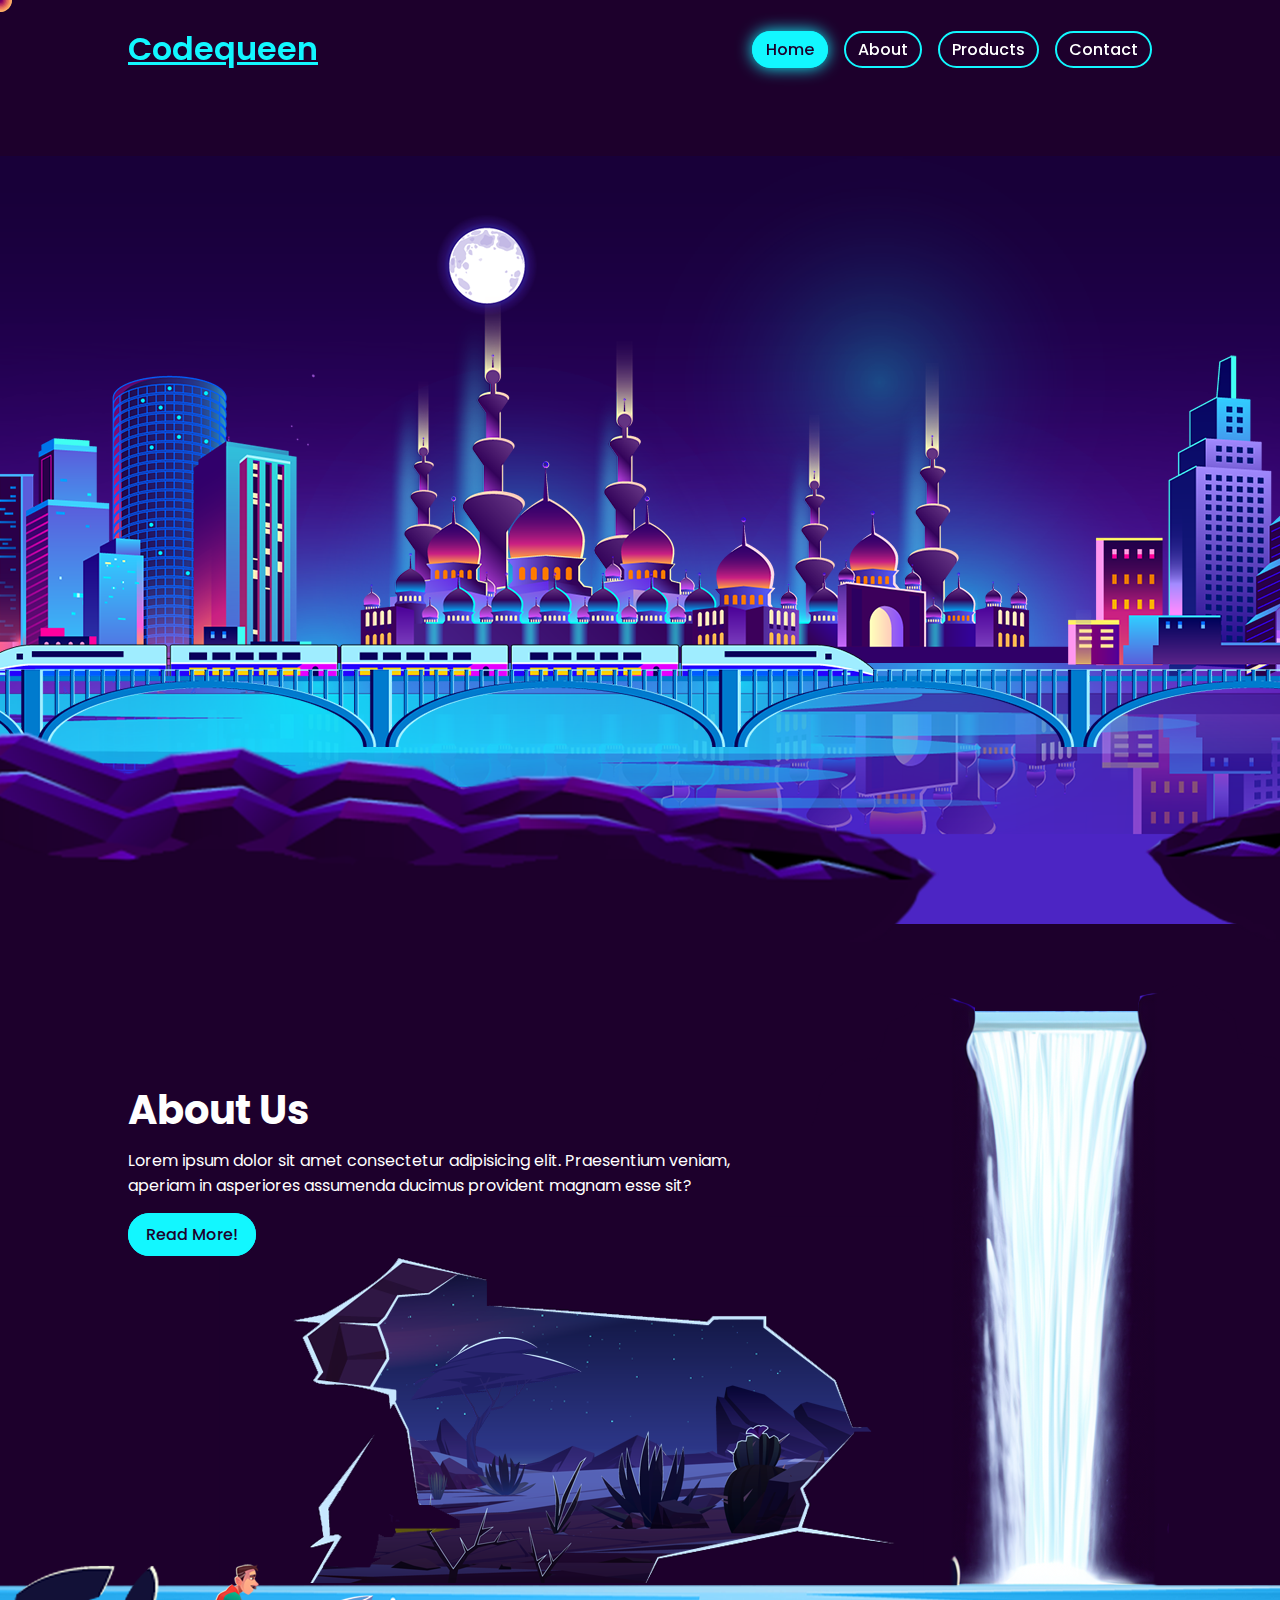
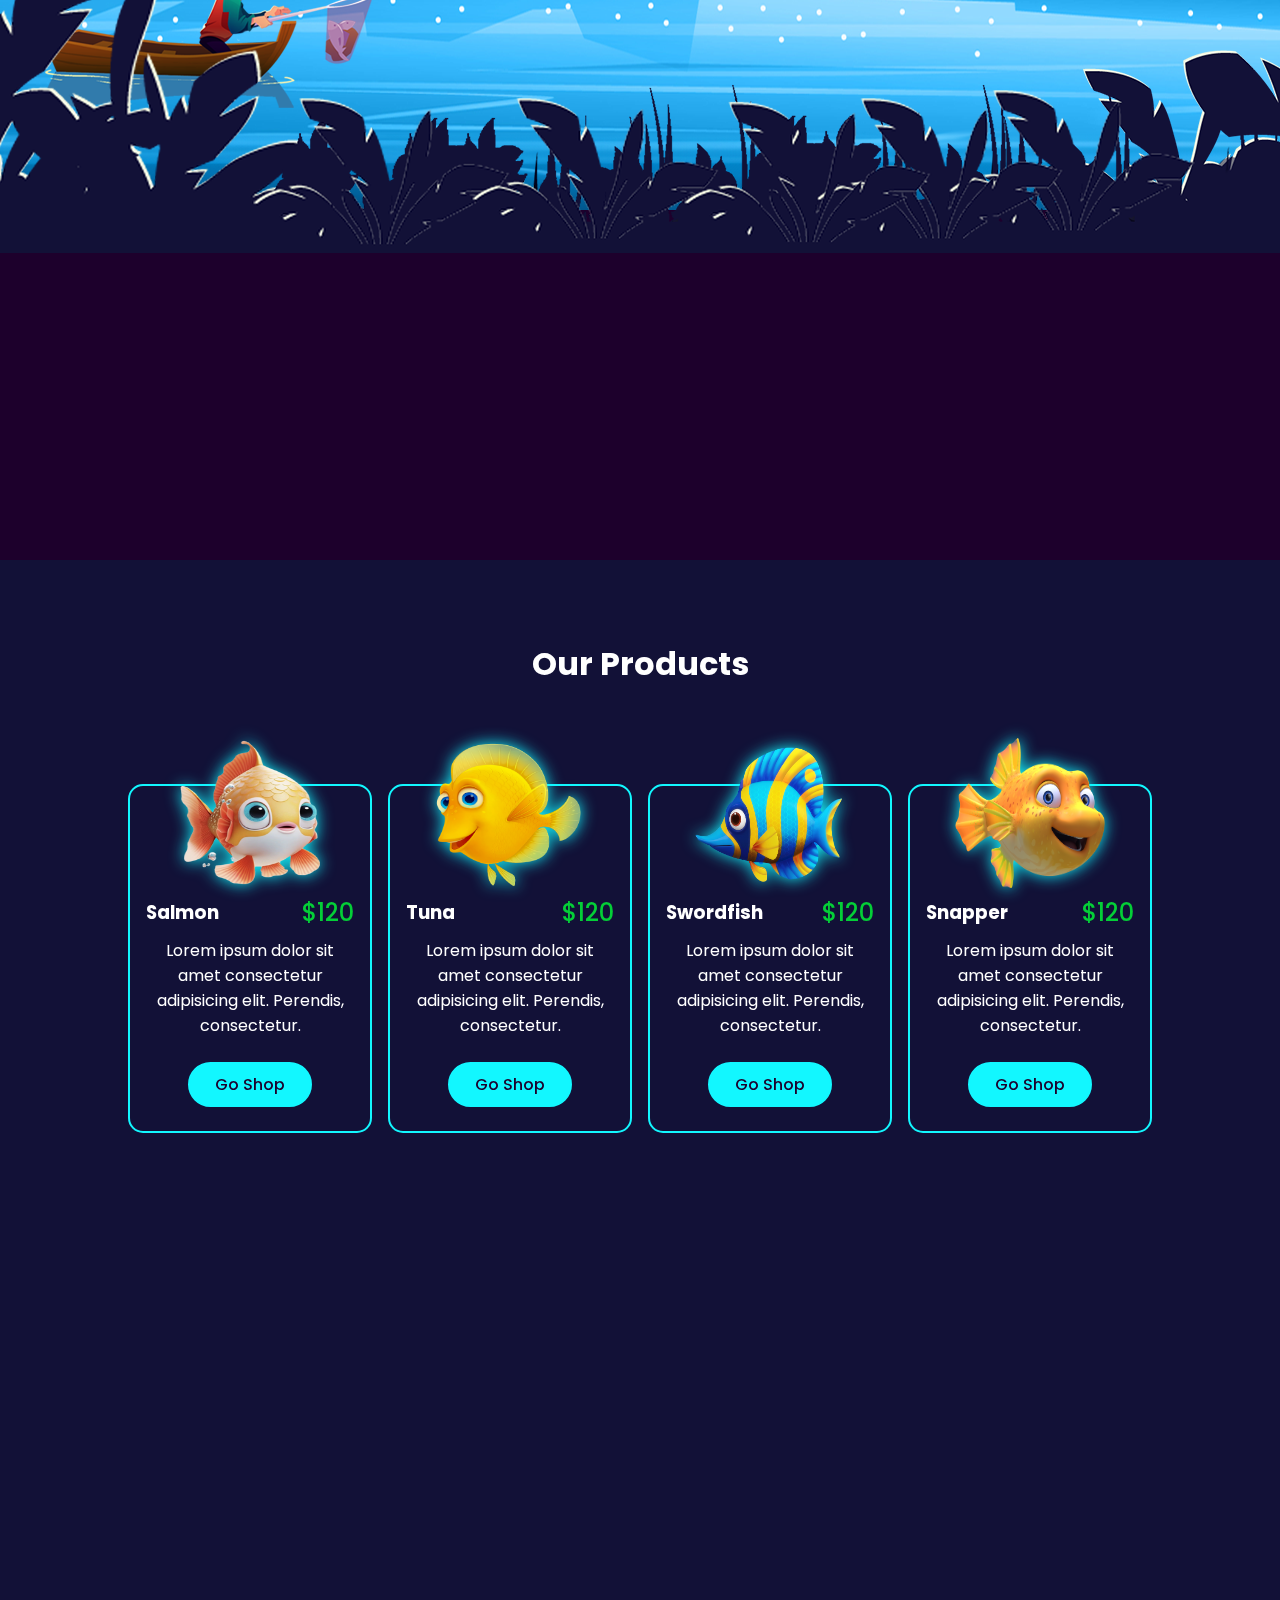
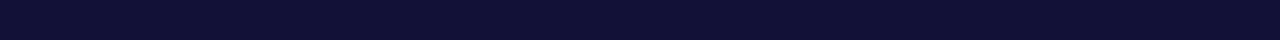
<file: parallex efect/index.html>
<!DOCTYPE html>
<html lang="en">

<head>
    <meta charset="UTF-8">
    <meta name="viewport" content="width=device-width, initial-scale=1.0">
    <title>Parallex Website</title>
    <link rel="shortcut icon" href="favicon.PNG" type="image/x-icon">
    <link rel="stylesheet" href="style.css">
    <link href="https://fonts.googleapis.com/css2?family=Clicker+Script&family=Montserrat:ital,wght@0,100..900;1,100..900&family=Poppins:ital,wght@0,100;0,200;0,300;0,400;0,500;0,600;0,700;0,800;0,900;1,100;1,200;1,300;1,400;1,500;1,600;1,700;1,800;1,900&family=Protest+Guerrilla&family=Rancho&display=swap"rel="stylesheet">
      <link href="https://unpkg.com/boxicons@2.1.4/css/boxicons.min.css" rel="stylesheet" />
</head>

<body>
    <header>
        <a href="#" class="logo">Codequeen</a>
        <ul class="navlist">
            <li><a href="#home" class="active">Home</a></li>
            <li><a href="#about">About</a></li>
            <li><a href="#products">Products</a></li>
            <li><a href="#contact">Contact</a></li>
        </ul>
    </header>
    <section class="parallex-home">
        <img src="Images/Home-Images/sky.png" alt="" id="">
        <img src="Images/Home-Images/moon.png" alt="" id="moon">
        <img src="Images/Home-Images/water.png" alt="" id="">
        <img src="Images/Home-Images/center-city.png" alt="" id="">
        <img src="Images/Home-Images/right-city.png" alt="" id="">
        <img src="Images/Home-Images/left-city.png" alt="" id="">
        <img src="Images/Home-Images/train.png" alt="" id="train">
        <img src="Images/Home-Images/rail.png" alt="" id="">
        <h1 id="text">Parallex Website</h1>
        <img src="Images/Home-Images/hill-left-1.png" alt="" id="">
        <img src="Images/Home-Images/hill-right-1.png" alt="" id="">

    </section>

    <section class="about" id="about">
        <div class="info-box">
            <h2>About Us</h2>
            <p>
                Lorem ipsum dolor sit amet consectetur adipisicing elit. Praesentium veniam, aperiam in asperiores
                assumenda ducimus provident magnam esse sit?
            </p>
            <a href="#" class="btn">Read More!</a>
        </div>

        <img src="Images/About-Images/waterfall.png" alt="" id="waterfall" class="about-waterfall">
        <img src="Images/About-Images/desert-sky.png" alt="">
        <img src="Images/About-Images/desert-moon.png" alt="" id="desert-moon">
        <img src="Images/About-Images/desert-NoSky.png" alt="">
        <img src="Images/About-Images/desert-rock.png" alt="">
        <img src="Images/About-Images/water.png" alt="">
        <img src="Images/About-Images/man.png" alt="" id="man">
        <img src="Images/About-Images/grass.png" alt="">

        <div id="progress">
            <span id="progress-value">
                  <i class='bx bx-chevrons-up'></i>
            </span>
        </div>

    </section>

    <section class="products" id="products">
        <h2>Our Products</h2>
        <div class="product-card">
            <div class="card">
                <img src="Images/products/Salmon.png" alt="">
                <div class="info">
                    <div class="price-name">
                        <h3>Salmon</h3>
                        <span>$120</span>
                    </div>
                    <p>Lorem ipsum dolor sit amet consectetur adipisicing elit. Perendis, consectetur.</p>
                    <a href="#" class="btn">Go Shop</a>
                </div>
            </div>

            <div class="card">
                <img src="Images/products/Tuna.png" alt="">
                <div class="info">
                    <div class="price-name">
                        <h3>Tuna</h3>
                        <span>$120</span>
                    </div>
                    <p>Lorem ipsum dolor sit amet consectetur adipisicing elit. Perendis, consectetur.</p>
                    <a href="#" class="btn">Go Shop</a>
                </div>
            </div>

            <div class="card">
                <img src="Images/products/Swordfish.png" alt="">
                <div class="info">
                    <div class="price-name">
                        <h3>Swordfish</h3>
                        <span>$120</span>
                    </div>
                    <p>Lorem ipsum dolor sit amet consectetur adipisicing elit. Perendis, consectetur.</p>
                    <a href="#" class="btn">Go Shop</a>
                </div>
            </div>

            <div class="card">
                <img src="Images/products/Snapper.png" alt="">
                <div class="info">
                    <div class="price-name">
                        <h3>Snapper</h3>
                        <span>$120</span>
                    </div>
                    <p>Lorem ipsum dolor sit amet consectetur adipisicing elit. Perendis, consectetur.</p>
                    <a href="#" class="btn">Go Shop</a>
                </div>
            </div>
        </div>
    </section>

      <div class="circle"></div>
  <div class="circle"></div>
  <div class="circle"></div>
  <div class="circle"></div>
  <div class="circle"></div>
  <div class="circle"></div>
  <div class="circle"></div>
  <div class="circle"></div>
  <div class="circle"></div>
  <div class="circle"></div>
  <div class="circle"></div>
  <div class="circle"></div>
  <div class="circle"></div>
  <div class="circle"></div>
  <div class="circle"></div>
  <div class="circle"></div>
  <div class="circle"></div>
  <div class="circle"></div>
  <div class="circle"></div>
  <div class="circle"></div>

    <script src="script.js"></script>
</body>

</html>
</file>
<file: parallex efect/style.css>
@import url('https://fonts.googleapis.com/css2?family=Clicker+Script&family=Montserrat:ital,wght@0,100..900;1,100..900&family=Poppins:ital,wght@0,100;0,200;0,300;0,400;0,500;0,600;0,700;0,800;0,900;1,100;1,200;1,300;1,400;1,500;1,600;1,700;1,800;1,900&family=Protest+Guerrilla&family=Rancho&display=swap');

* {
    margin: 0;
    padding: 0;
    box-sizing: border-box;
    list-style: none;
    scroll-behavior: smooth;
}

::-webkit-scrollbar {
    height: .1rem;
    width: .5rem;
}

::-webkit-scrollbar-track {
    background-color: #67ccff;
}

::-webkit-scrollbar-thumb {
    background-color: #194eb9;
    border-radius: 5rem;
}

body {
    font-family: "Poppins", sans-serif;
    background: #1d002c;
    color: #fff;
    overflow-x: hidden;
}

header {
    padding: 25px 10%;
    position: absolute;
    left: 0;
    top: 0;
    display: flex;
    justify-content: space-between;
    align-items: center;
    width: 100%;
    z-index: 1001;
}

.logo {
    font-size: 2rem;
    color: #12f7ff;
    text-decoration: underline;
    font-weight: 600;
}

ul.navlist {
    display: flex;
    align-items: center;
}

.navlist li {
    margin-left: 1rem;
}

.navlist li a {
    color: #fff;
    text-decoration: none;
    font-weight: 500;
    font-size: 1rem;
    padding: 5px 12px;
    border: 2px solid #12f7ff;
    border-radius: 25px;
    transition: all .3s ease;
}

.navlist li a:hover,
.navlist li a.active {
    box-shadow: 0 0 1rem #12f7ff;
    background: #12f7ff;
    color: #1d002c;
}

section {
    min-height: 120vh;
}

.parallex-home {
    position: relative;
    display: flex;
    justify-content: center;
    align-items: center;
    z-index: 1000;
}

.parallex-home img {
    position: absolute;
    /* object-fit: cover;
    pointer-events: none; */
}

.parallex-home #text {
    position: absolute;
    font-size: 2.5rem;
    text-shadow: 0 10px 4px rgba(0, 0, 0, 0.85);
    top: 80%;
    left: 3%;
}

.parallex-home img#moon,.about img#desert-moon{
    mix-blend-mode: screen;
}

.about {
    position: relative;
}

.about img {
    position: absolute;
    z-index: 1000;
    object-fit: cover;
    pointer-events: none;
}

.about img.about-waterfall {
    position: absolute;
    top: -95px;
}

.about .info-box {
    position: absolute;
    top: 0%;
    left: 10%;
    width: 50%;
    z-index: 1003;
    background: #1d002c;
}

.about .info-box h2{
    font-size: 2.5rem;
}

.about .info-box p {
    margin-bottom: 1.5rem;
    margin-top: .5rem;
}

.btn {
    background: #12f7ff;
    color: #1d002c;
    text-decoration: none;
    border-radius: 25px;
    padding: .5rem 1rem;
    transition: all .3s ease;
    border: 2px solid #12f7ff;
    font-weight: 500;
}

.btn:hover {
    box-shadow: 0 0 1rem #12f7ff;
    background: #1d002c;
    color: #12f7ff;
}

#progress {
    position: fixed;
    /* background-color: #194eb9; */
    z-index: 1000;
    bottom: 10px;
    right: 10px;
    width: 50px;
    height: 50px;
    display: grid;
    place-items: center;
    border-radius: 50%;
    color: #1d002c;
    cursor: pointer;
}

#progress-value {
    display: block;
    height: calc(100%  - 12px);
    width: calc(100% - 12px);
    background: #fff;
    border-radius: 50%;
    display: grid;
    place-items: center;
    font-size: 30px;
}

.products {
    background: #121137;
    padding: 3rem 10%;
}

.products h2  {
    font-size: 2rem;
    padding: 2rem 0 1rem 0;
    text-align: center;
    margin-bottom: 5rem;
}

.product-card {
    display: flex;
    align-items: center;
    justify-content: center;
    gap: 1rem;
}

.card {
    padding: 1rem;
    border: 2px solid #12f7ff;
    text-align: center;
    border-radius: 15px;
    display: block;
    transition: all .4s ease;
    z-index: 999;
}

.card:hover {
    cursor: pointer;
    transform: translateY(-7px);
}

.card img {
    width: 150px;
    height: 150px;
    margin-top: -4rem;
    filter:drop-shadow(0 0 0.5rem #12f7ff)
}

.card .price-name {
    display: flex;
    align-items: center;
    justify-content: space-between;
}

.info {
    padding-bottom: .5rem;
}

.info p {
    padding: .5rem 0 1.5rem 0;
}

.info .btn{
    display: block;
    width: 60%;
    margin: auto;
}

.price-name span {
    color: #04cf37;
    font-size: 1.5rem;
    font-weight: 500;
}


.circle {
  height: 24px;
  width: 24px;
  border-radius: 24px;
  background-color: black;
  position: fixed; 
  top: 0;
  left: 0;
  pointer-events: none;
  z-index: 99999999; /* so that it stays on top of all other elements */
}
</file>
